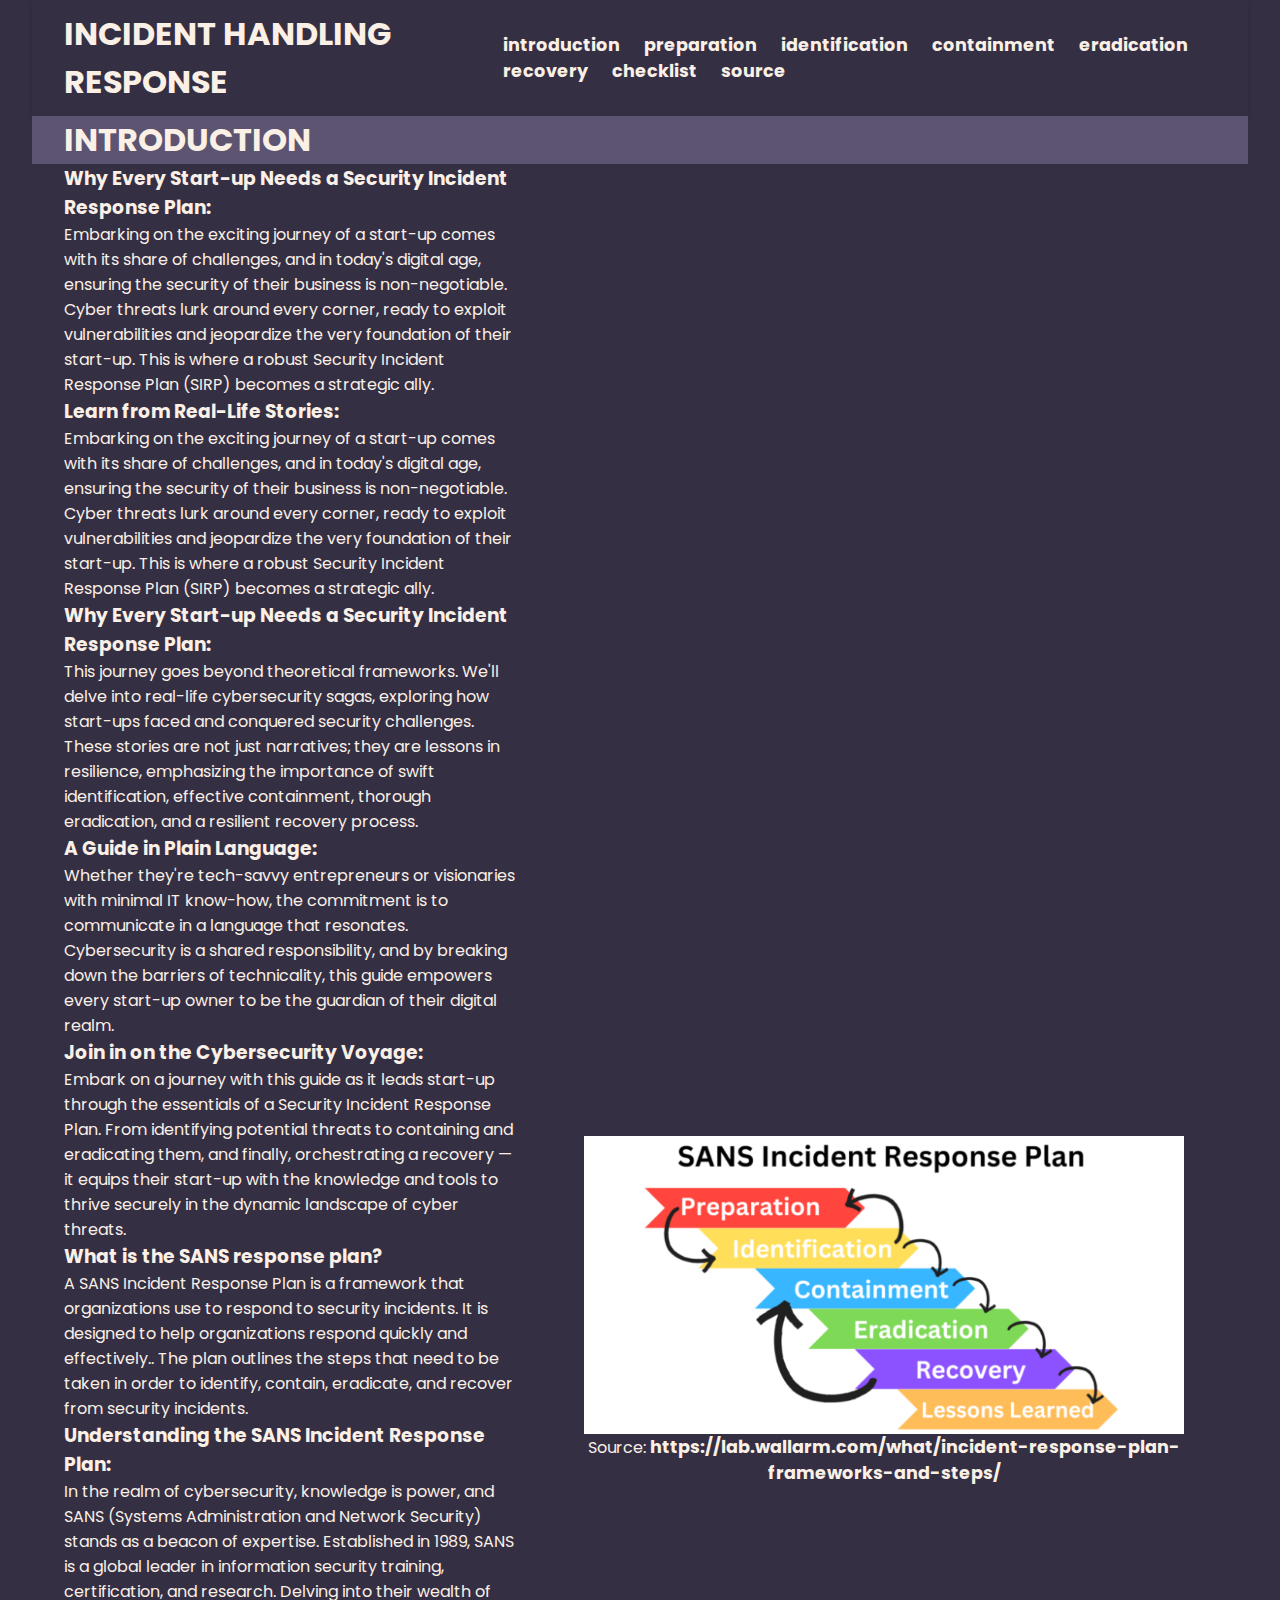
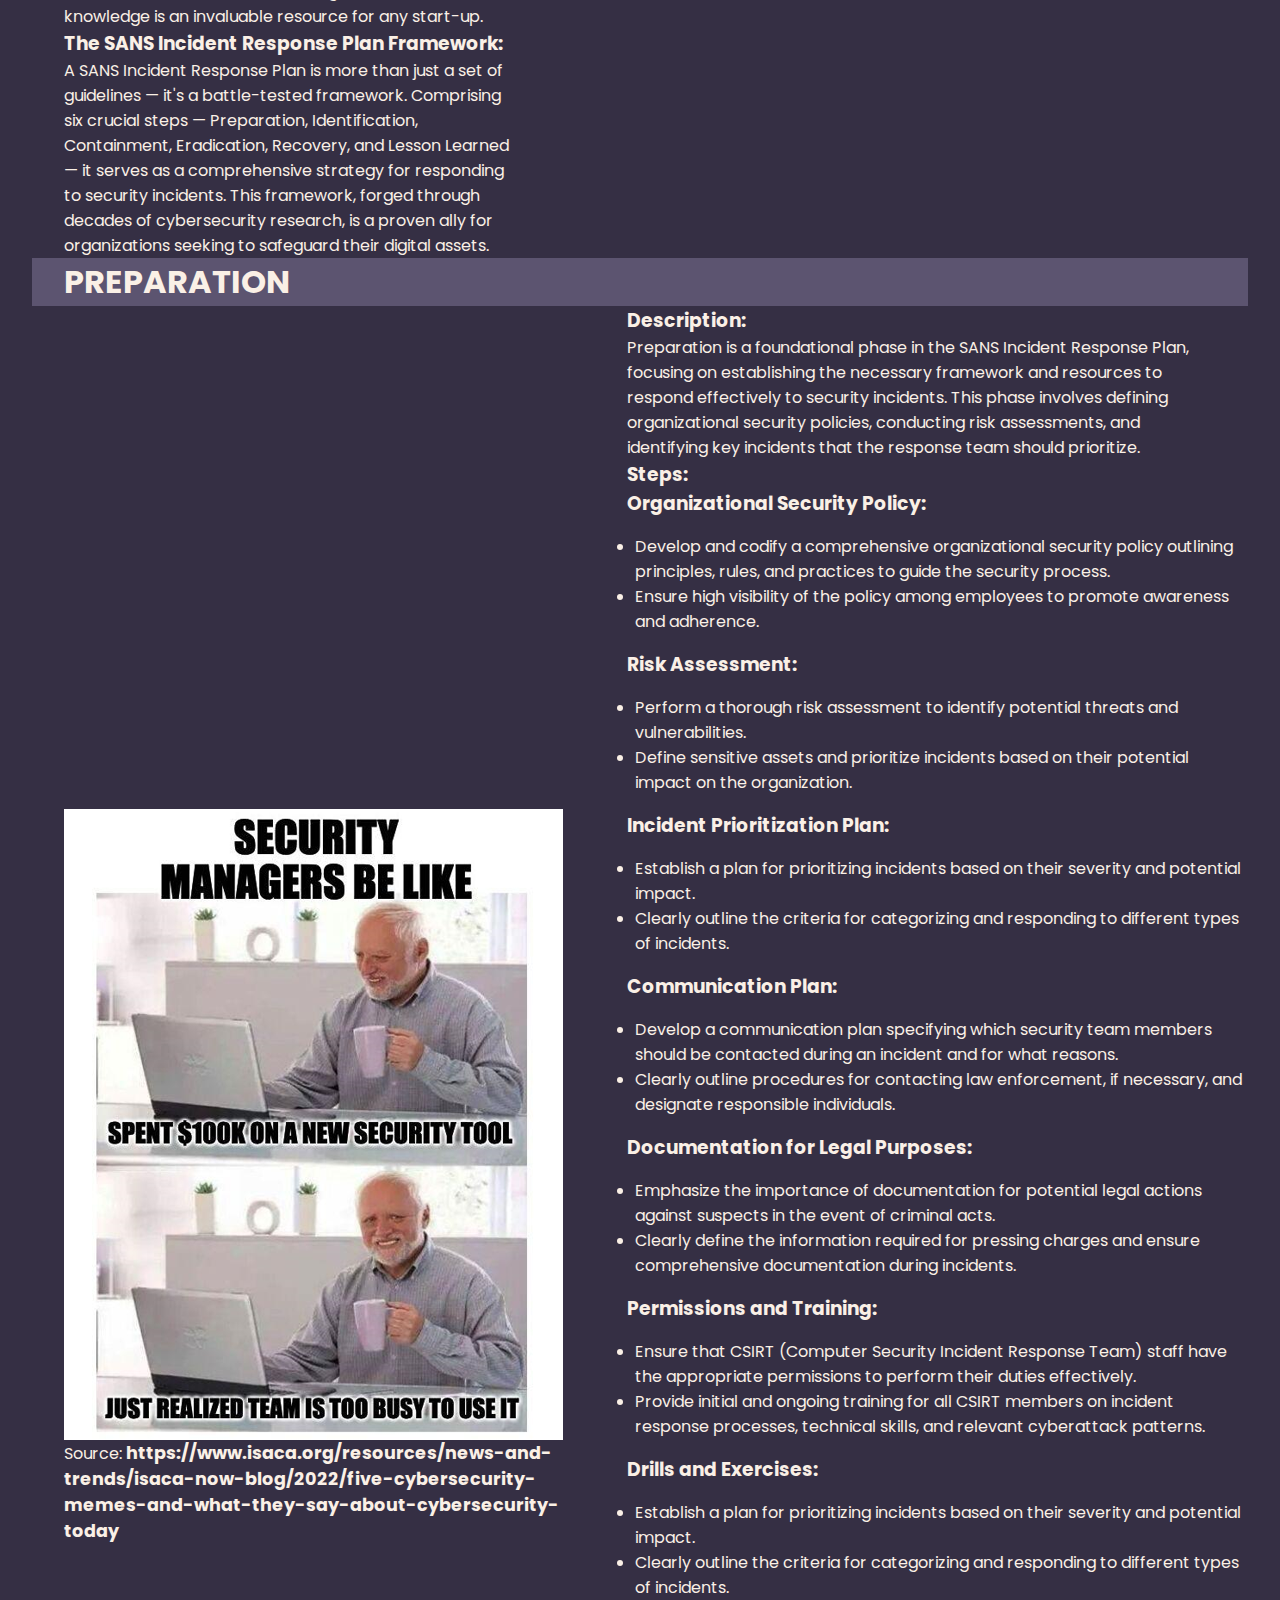
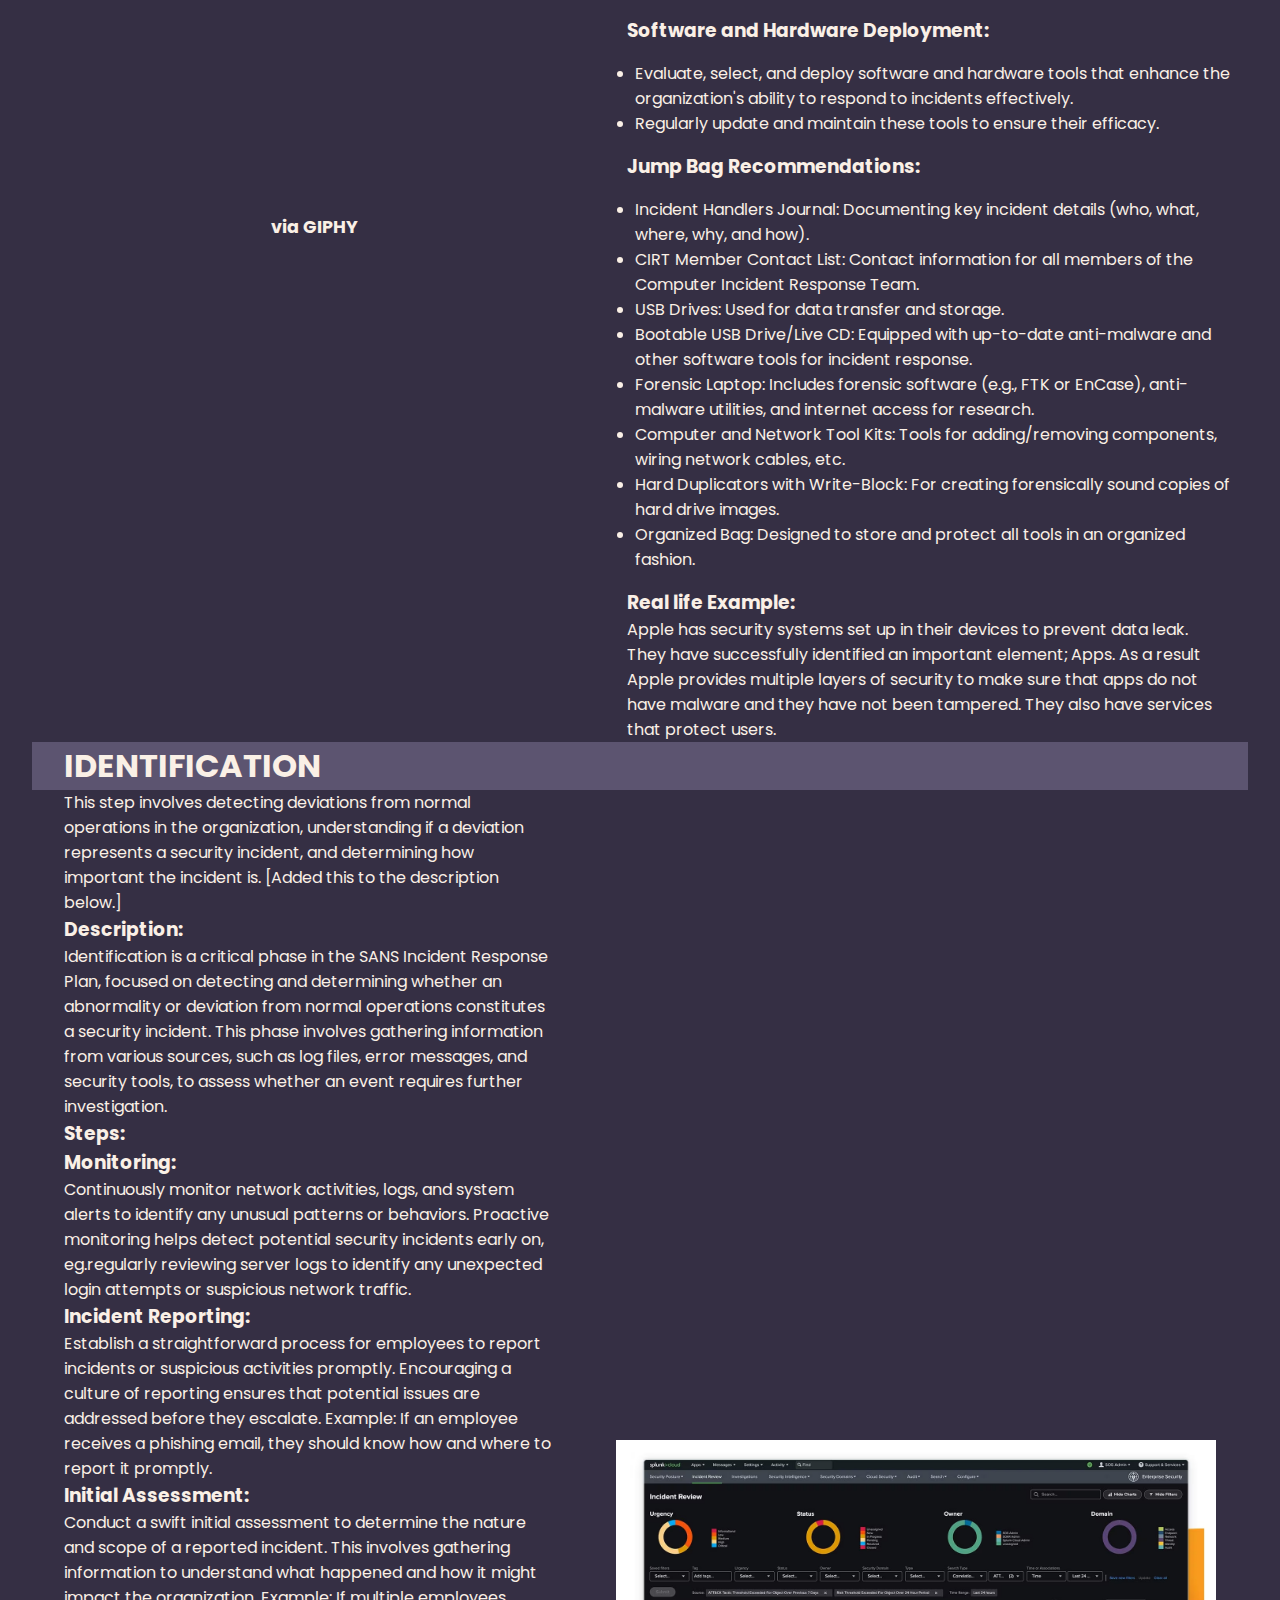
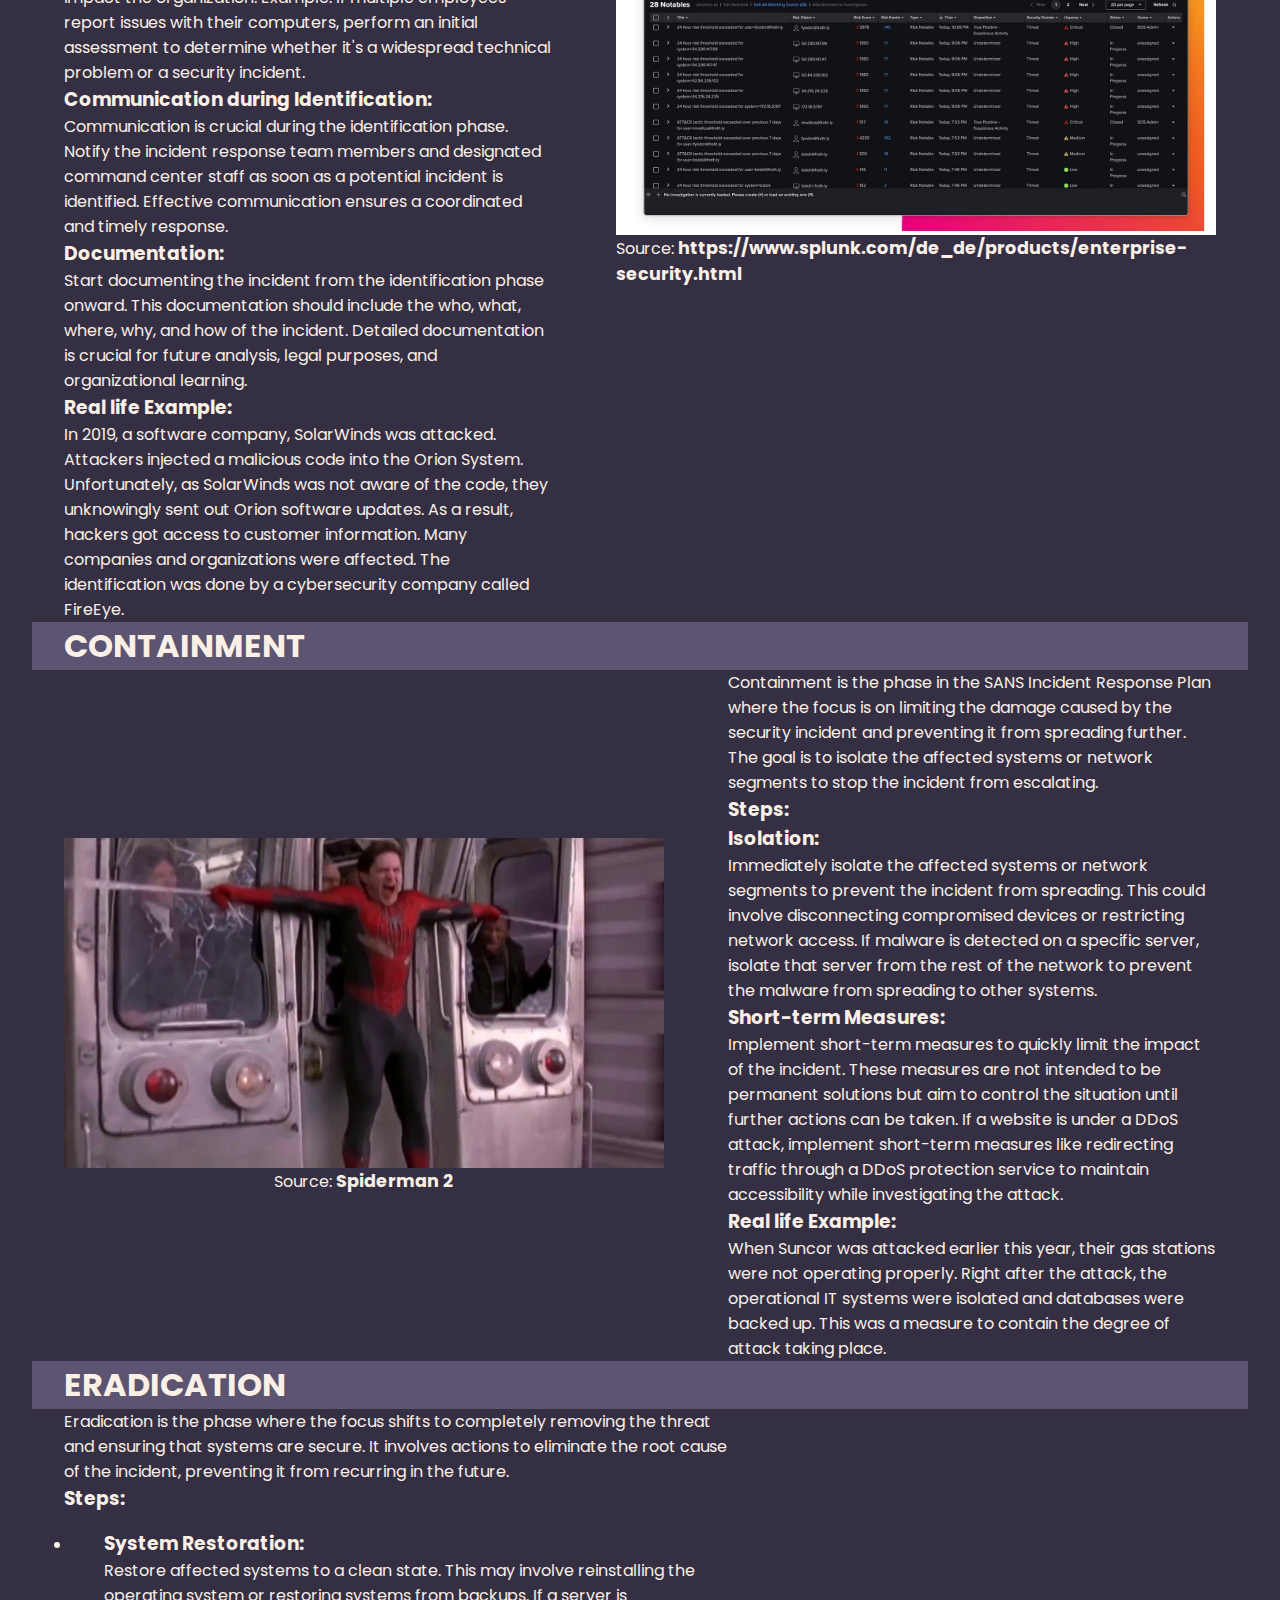
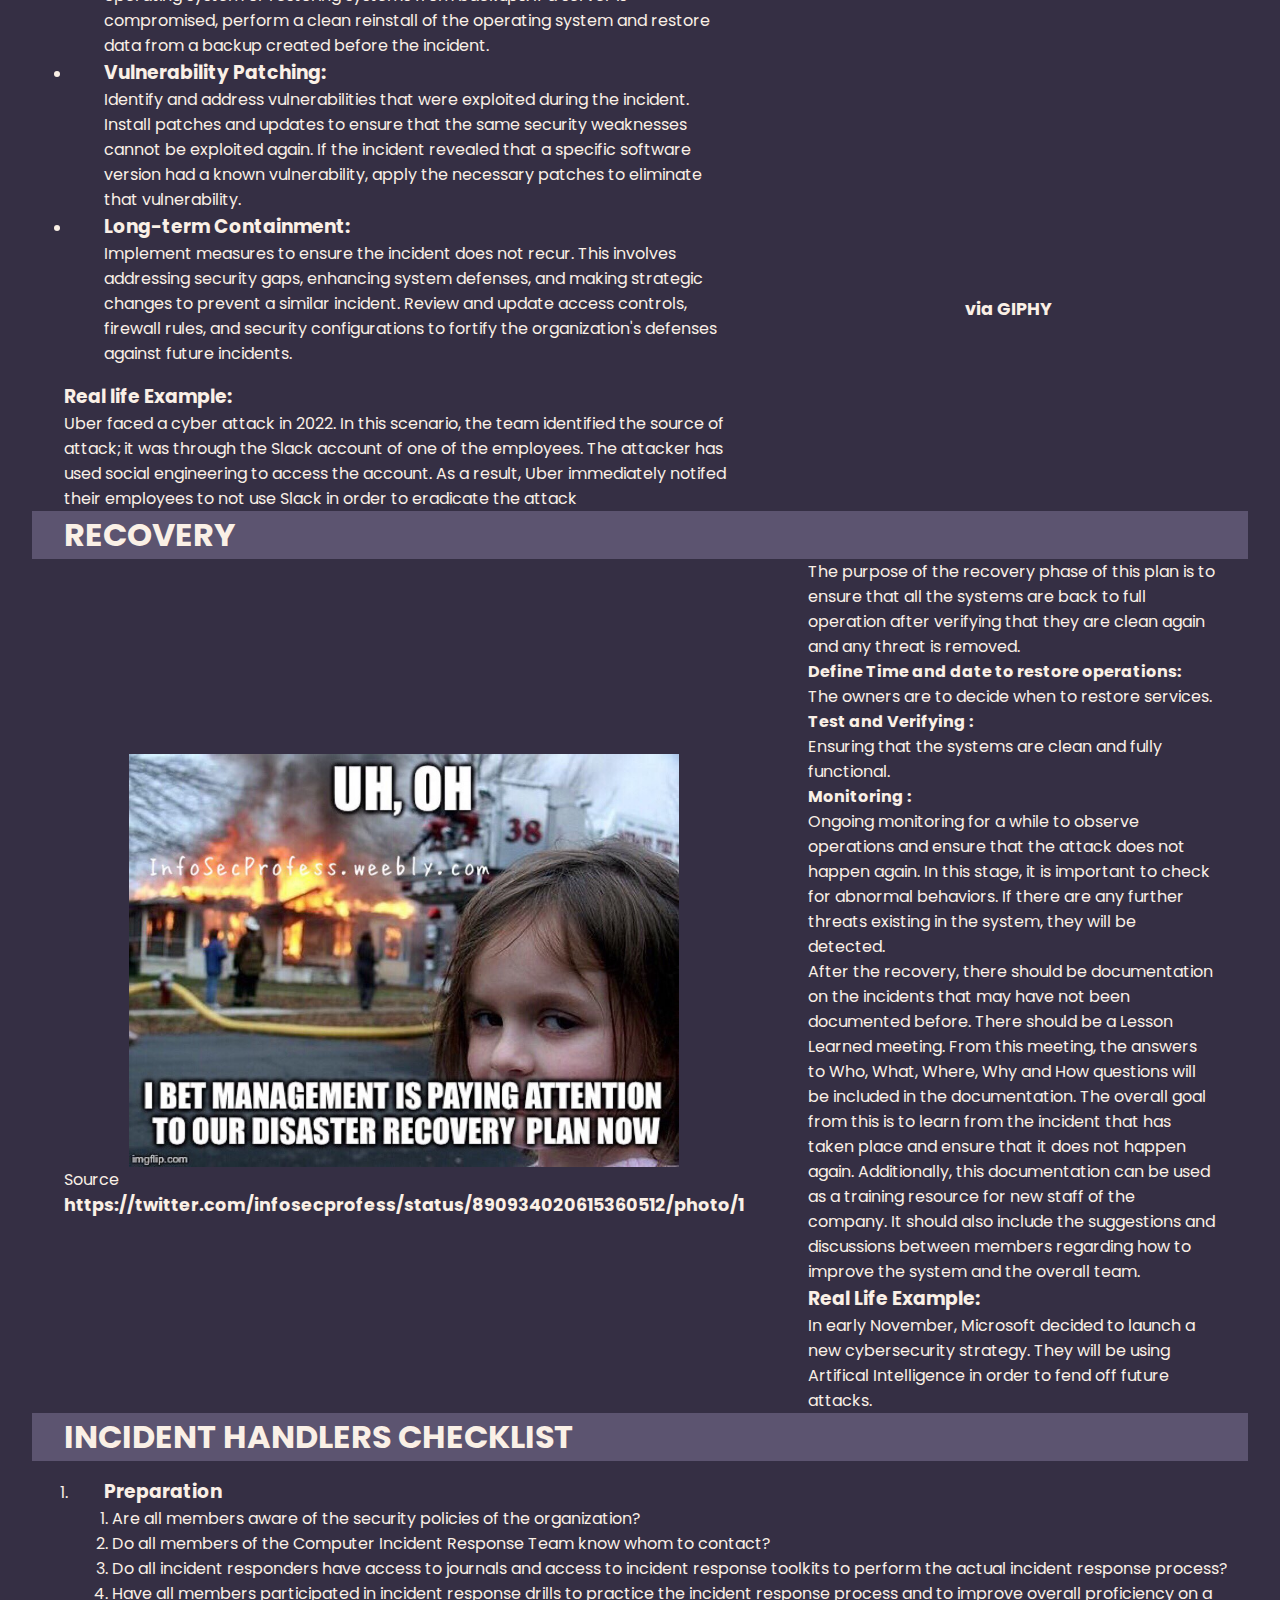
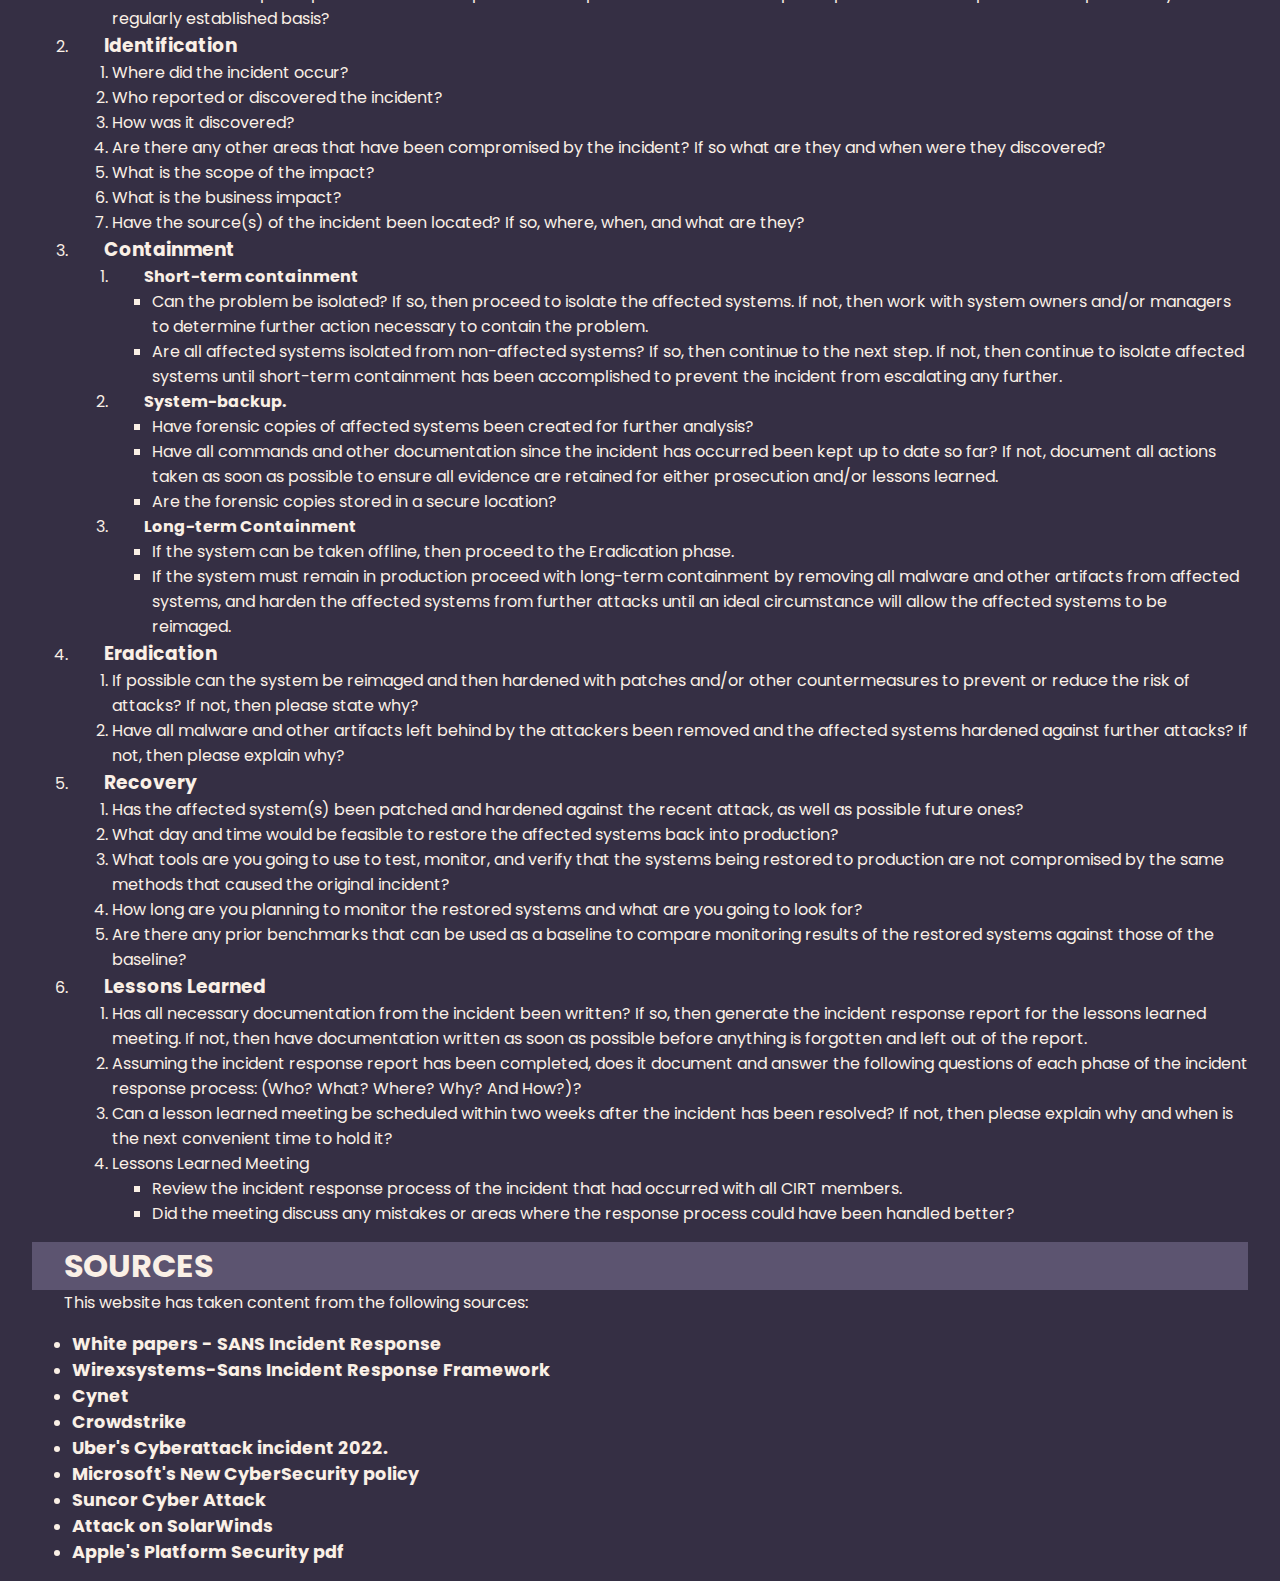
<file: index.html>
<!DOCTYPE <!DOCTYPE html>
<html>
    <head>
        <meta charset="utf-8">
        <meta http-equiv="X-UA-Compatible" content="IE=edge">
        <title>Incident Response Project</title>
        <meta name="description" content="">
        <meta name="viewport" content="width=device-width, initial-scale=1">
        <link rel="stylesheet" href="style.css">
        <link rel="stylesheet" href="https://fonts.googleapis.com/css2?family=Poppins:wght@300;400;500;600;700&display=swap">

    </head>
    </head> 
    <body>
        <nav>
            <div class="nav-container">
                <h1>INCIDENT HANDLING RESPONSE</h1>        
                <ul>
                    <li><a href="introclickbait.html" title="this is a scam, dont click">introduction</a></li>
                    <li><a href="#preparation">preparation</a></li>
                    <li><a href="#identification">identification</a></li>
                    <li><a href="#containment">containment</a></li>
                    <li><a href="#eradication">eradication</a></li>
                    <li><a href="#recovery">recovery</a></li>
                    <li><a href="#checklist">checklist</a></li>
                    <li><a href="#source">source</a></li>

                </ul>
            </div>
        </nav>
        <h1 class="titles">INTRODUCTION</h1>
        <intro id="introduction">
            <introtext>
            <h3>Why Every Start-up Needs a Security Incident Response Plan:</h3>
            <p>Embarking on the exciting journey of a start-up comes with its share of challenges, and in today's digital age, ensuring the security of their business is non-negotiable. Cyber threats lurk around every corner, ready to exploit vulnerabilities and jeopardize the very foundation of their start-up. This is where a robust Security Incident Response Plan (SIRP) becomes a strategic ally.
            </p>

            <h3>Learn from Real-Life Stories:</h3>
            <p>Embarking on the exciting journey of a start-up comes with its share of challenges, and in today's digital age, ensuring the security of their business is non-negotiable. Cyber threats lurk around every corner, ready to exploit vulnerabilities and jeopardize the very foundation of their start-up. This is where a robust Security Incident Response Plan (SIRP) becomes a strategic ally.
            </p>

            <h3>Why Every Start-up Needs a Security Incident Response Plan:</h3>
            <p>This journey goes beyond theoretical frameworks. We'll delve into real-life cybersecurity sagas, exploring how start-ups faced and conquered security challenges. These stories are not just narratives; they are lessons in resilience, emphasizing the importance of swift identification, effective containment, thorough eradication, and a resilient recovery process.
            </p>

            <h3>A Guide in Plain Language:</h3>
            <p>Whether they're tech-savvy entrepreneurs or visionaries with minimal IT know-how, the commitment is to communicate in a language that resonates. Cybersecurity is a shared responsibility, and by breaking down the barriers of technicality, this guide empowers every start-up owner to be the guardian of their digital realm.
            </p>

            <h3>Join in on the Cybersecurity Voyage:</h3>
            <p>Embark on a journey with this guide as it leads start-up through the essentials of a Security Incident Response Plan. From identifying potential threats to containing and eradicating them, and finally, orchestrating a recovery — it equips their start-up with the knowledge and tools to thrive securely in the dynamic landscape of cyber threats.
            </p>

            <h3>What is the SANS response plan?</h3>
            <p>A SANS Incident Response Plan is a framework that organizations use to respond to security incidents. It is designed to help organizations respond quickly and effectively.. The plan outlines the steps that need to be taken in order to identify, contain, eradicate, and recover from security incidents.
            </p>

            <h3>Understanding the SANS Incident Response Plan:</h3>
            <p>In the realm of cybersecurity, knowledge is power, and SANS (Systems Administration and Network Security) stands as a beacon of expertise. Established in 1989, SANS is a global leader in information security training, certification, and research. Delving into their wealth of knowledge is an invaluable resource for any start-up. 
            </p>

            <h3>The SANS Incident Response Plan Framework:</h3>
            <p>A SANS Incident Response Plan is more than just a set of guidelines — it's a battle-tested framework. Comprising six crucial steps — Preparation, Identification, Containment, Eradication, Recovery, and Lesson Learned — it serves as a comprehensive strategy for responding to security incidents. This framework, forged through decades of cybersecurity research, is a proven ally for organizations seeking to safeguard their digital assets.
            </p>
        </introtext>
        <intromediacontent>
            <iframe src="https://www.youtube.com/embed/bj2imWQ1dQw?si=9OiPybw1EBY0OtHI" title="YouTube video player" frameborder="0" allow="accelerometer; autoplay; clipboard-write; encrypted-media; gyroscope; picture-in-picture; web-share" allowfullscreen></iframe>
                
            <img class = "introimage" src="images/sans_ladder.png" />
            <p class="introsourcetext">Source: <a href="https://lab.wallarm.com/what/incident-response-plan-frameworks-and-steps/">https://lab.wallarm.com/what/incident-response-plan-frameworks-and-steps/</a></p>
        </intromediacontent>
        </intro>


        <h1 class="titles">PREPARATION</h1>
        <prep id="preparation">
            <prepmedia>
                <img src="images/prep100kimage.webp" alt="">
            <p class="prepsourcetext">Source: <a href="https://www.isaca.org/resources/news-and-trends/isaca-now-blog/2022/five-cybersecurity-memes-and-what-they-say-about-cybersecurity-today">https://www.isaca.org/resources/news-and-trends/isaca-now-blog/2022/five-cybersecurity-memes-and-what-they-say-about-cybersecurity-today</a></p>

                <iframe src="https://giphy.com/embed/xUA7bcMLhyUUtincgE" width="480" height="270" frameBorder="0" class="giphy-embed" allowFullScreen></iframe><p><a href="https://giphy.com/gifs/businessoflife-viceland-the-business-of-life-xUA7bcMLhyUUtincgE">via GIPHY</a></p>
            </prepmedia>
            <prepcontent>
            <h3>Description:</h3>
            <p>
                Preparation is a foundational phase in the SANS Incident Response Plan, focusing on establishing the necessary framework and resources to respond effectively to security incidents. This phase involves defining organizational security policies, conducting risk assessments, and identifying key incidents that the response team should prioritize.
            </p> 
            <h3>Steps:</h3>

            <h3>
                Organizational Security Policy:
            </h3>
            <ul>
                <li>
                    Develop and codify a comprehensive organizational security policy outlining principles, rules, and practices to guide the security process. 
                </li>
                <li>
                    Ensure high visibility of the policy among employees to promote awareness and adherence.
                </li>
            </ul>

            <h3>
                Risk Assessment:
            </h3>
            <ul>
                <li>
                    Perform a thorough risk assessment to identify potential threats and vulnerabilities.
                </li>
                <li>
                    Define sensitive assets and prioritize incidents based on their potential impact on the organization.
                </li>
            </ul>
            
            <h3>Incident Prioritization Plan:</h3>
            <ul>
                <li>
                    Establish a plan for prioritizing incidents based on their severity and potential impact.
                </li>
                <li>
                    Clearly outline the criteria for categorizing and responding to different types of incidents.
                </li>
            </ul>

            <h3>Communication Plan:</h3>
            <ul>
                <li>
                    Develop a communication plan specifying which security team members should be contacted during an incident and for what reasons.
                </li>
                <li>
                    Clearly outline procedures for contacting law enforcement, if necessary, and designate responsible individuals.
                </li>
            </ul>

            <h3>Documentation for Legal Purposes:</h3>
            <ul>
                <li>
                    Emphasize the importance of documentation for potential legal actions against suspects in the event of criminal acts.
                </li>
                <li>
                    Clearly define the information required for pressing charges and ensure comprehensive documentation during incidents.
                </li>
            </ul>

            <h3>Permissions and Training:</h3>
            <ul>
                <li>
                    Ensure that CSIRT (Computer Security Incident Response Team) staff have the appropriate permissions to perform their duties effectively.
                </li>
                <li>
                    Provide initial and ongoing training for all CSIRT members on incident response processes, technical skills, and relevant cyberattack patterns.
                </li>
            </ul>

            <h3>Drills and Exercises:</h3>
            <ul>
                <li>
                    Establish a plan for prioritizing incidents based on their severity and potential impact.
                </li>
                <li>
                    Clearly outline the criteria for categorizing and responding to different types of incidents.
                </li>
            </ul>

            <h3>Software and Hardware Deployment:</h3>
            <ul>
                <li>
                    Evaluate, select, and deploy software and hardware tools that enhance the organization's ability to respond to incidents effectively.
                </li>
                <li>
                    Regularly update and maintain these tools to ensure their efficacy.
                </li>
            </ul>

            <h3>Jump Bag Recommendations:</h3>
            <ul>
                <li>
                    Incident Handlers Journal: Documenting key incident details (who, what, where, why, and how).
                </li>
                <li>
                    CIRT Member Contact List: Contact information for all members of the Computer Incident Response Team.
                </li>
                <li>
                    USB Drives: Used for data transfer and storage.
                </li>
                <li>
                    Bootable USB Drive/Live CD: Equipped with up-to-date anti-malware and other software tools for incident response.
                </li>
                <li>
                    Forensic Laptop: Includes forensic software (e.g., FTK or EnCase), anti-malware utilities, and internet access for research.
                </li>
                <li>
                    Computer and Network Tool Kits: Tools for adding/removing components, wiring network cables, etc.
                </li>
                <li>
                    Hard Duplicators with Write-Block: For creating forensically sound copies of hard drive images.
                </li>
                <li>
                    Organized Bag: Designed to store and protect all tools in an organized fashion.
                </li>
            </ul>
            <h3>Real life Example: </h3>
            <p> Apple has security systems set up in their devices to prevent data leak. They have successfully identified an important element; Apps. As a result Apple provides multiple layers of security to make sure that apps do not have malware and they have not been tampered. They also have services that protect users.</p>
        </prepcontent>
        </prep>


        <h1 class="titles">IDENTIFICATION</h1>
        <iden id="identification">
            <identext>

            <p>This step involves detecting deviations from normal operations in the organization, understanding if a deviation represents a security incident, and determining how important the incident is. [Added this to the description below.]</p>
            <h3>Description:</h3>
            <p>Identification is a critical phase in the SANS Incident Response Plan, focused on detecting and determining whether an abnormality or deviation from normal operations constitutes a security incident. This phase involves gathering information from various sources, such as log files, error messages, and security tools, to assess whether an event requires further investigation.</p>

            <h3>Steps:</h3> 
            <h3>Monitoring:</h3>
            <p>Continuously monitor network activities, logs, and system alerts to identify any unusual patterns or behaviors. Proactive monitoring helps detect potential security incidents early on, eg.regularly reviewing server logs to identify any unexpected login attempts or suspicious network traffic.</p>
            <h3>Incident Reporting:</h3>
            <p>Establish a straightforward process for employees to report incidents or suspicious activities promptly. Encouraging a culture of reporting ensures that potential issues are addressed before they escalate.
            Example: If an employee receives a phishing email, they should know how and where to report it promptly.</p>

            <h3>Initial Assessment:</h3>
            <p>Conduct a swift initial assessment to determine the nature and scope of a reported incident. This involves gathering information to understand what happened and how it might impact the organization.
            Example: If multiple employees report issues with their computers, perform an initial assessment to determine whether it's a widespread technical problem or a security incident.</p>

            <h3>Communication during Identification:</h3>
            <p>Communication is crucial during the identification phase. Notify the incident response team members and designated command center staff as soon as a potential incident is identified. Effective communication ensures a coordinated and timely response.</p>

            <h3>Documentation:</h3>
            <p>Start documenting the incident from the identification phase onward. This documentation should include the who, what, where, why, and how of the incident. Detailed documentation is crucial for future analysis, legal purposes, and organizational learning.</p>

            <h3>Real life Example:</h3>
            <p> In 2019, a software company, SolarWinds was attacked. Attackers injected a malicious code into the Orion System. Unfortunately, as SolarWinds was not aware of the code, they unknowingly sent out Orion software updates. As a result, hackers got access to customer information. Many companies and organizations were affected. The identification was done by a cybersecurity company called FireEye.</p>
        </identext>
        <idenmedia>
            <iframe width="560" height="315" src="https://www.youtube.com/embed/fOPzZ61xpxU?si=-lgmAxkHkFhflJYD" title="YouTube video player" frameborder="0" allow="accelerometer; autoplay; clipboard-write; encrypted-media; gyroscope; picture-in-picture; web-share" allowfullscreen></iframe>
            <img src="images/iden_splunk.avif" alt="">
            <p>Source: <a href="https://www.splunk.com/de_de/products/enterprise-security.html">https://www.splunk.com/de_de/products/enterprise-security.html</a></p>

        </idenmedia>
        </iden>


        <h1 class="titles">CONTAINMENT</h1>
        <contain id="containment">
            <containmedia>
                <img src="images/containment.png" alt="">
                <p>Source: <a href="https://www.rottentomatoes.com/m/spiderman_2">Spiderman 2</a></p>
            </containmedia>
            <containtext>
            <p>Containment is the phase in the SANS Incident Response Plan where the focus is on limiting the damage caused by the security incident and preventing it from spreading further. The goal is to isolate the affected systems or network segments to stop the incident from escalating.</p>

            <h3>Steps:</h3>

            <h3>Isolation:</h3>
            <p>Immediately isolate the affected systems or network segments to prevent the incident from spreading. This could involve disconnecting compromised devices or restricting network access.
            If malware is detected on a specific server, isolate that server from the rest of the network to prevent the malware from spreading to other systems.
            </p>
            
            <h3>Short-term Measures:</h3>
            <p>Implement short-term measures to quickly limit the impact of the incident. These measures are not intended to be permanent solutions but aim to control the situation until further actions can be taken.
           If a website is under a DDoS attack, implement short-term measures like redirecting traffic through a DDoS protection service to maintain accessibility while investigating the attack.</p>

            <h3>Real life Example:</h3>
            <p>When Suncor was attacked earlier this year, their gas stations were not operating properly. Right after the attack, the operational IT systems were isolated and databases were backed up. This was a measure to contain the degree of attack taking place.</p>
        </containtext>
        </contain>

        <h1 class="titles">ERADICATION</h1>
        <erad id="eradication">
            <eradtext>
            <p>Eradication is the phase where the focus shifts to completely removing the threat and ensuring that systems are secure. It involves actions to eliminate the root cause of the incident, preventing it from recurring in the future.</p>
            
            <h3>Steps:</h3>
            
            <ul>
                <li>
                    <h3>System Restoration:</h3>
                    <p>Restore affected systems to a clean state. This may involve reinstalling the operating system or restoring systems from backups.
                    If a server is compromised, perform a clean reinstall of the operating system and restore data from a backup created before the incident.</p>
                </li>

                <li>
                    <h3>Vulnerability Patching:</h3>
                    <p>Identify and address vulnerabilities that were exploited during the incident. Install patches and updates to ensure that the same security weaknesses cannot be exploited again.
                    If the incident revealed that a specific software version had a known vulnerability, apply the necessary patches to eliminate that vulnerability.</p>
                </li>
                <li>
                    <h3>Long-term Containment:</h3>
                    <p>Implement measures to ensure the incident does not recur. This involves addressing security gaps, enhancing system defenses, and making strategic changes to prevent a similar incident.
                    Review and update access controls, firewall rules, and security configurations to fortify the organization's defenses against future incidents.</p>
                </li>
            </ul>
            <h3>Real life Example:</h3>
            <p>Uber faced a cyber attack in 2022. In this scenario, the team identified the source of attack; it was through the Slack account of one of the employees. The attacker has used social engineering to access the account. As a result, Uber immediately notifed their employees to not use Slack in order to eradicate the attack</p>
            </eradtext>
            <eradmedia>
                <iframe src="https://giphy.com/embed/J1uN1pPOqyPRZxThEv" width="480" height="298" frameBorder="0" class="giphy-embed" allowFullScreen></iframe><p><a href="https://giphy.com/gifs/morphin-drugs-suit-walter-white-J1uN1pPOqyPRZxThEv">via GIPHY</a></p>  
            </eradmedia>      
            
            </erad>

        <h1 class="titles">RECOVERY</h1>
        <recover id="recovery">
            <recovermedia>
                <img src="images/recovery.jpeg" alt="">
                <p>Source <a href="https://twitter.com/infosecprofess/status/890934020615360512/photo/1">https://twitter.com/infosecprofess/status/890934020615360512/photo/1</a></p>
            </recovermedia>
            <recovertext>
            <p>The purpose of the recovery phase of this plan is to ensure that all the systems are back to full operation after verifying that they are clean again and any threat is removed.</p> 

            <h4>Define Time and date to restore operations:</h4> 

            <p>The owners are to decide when to restore services. </p>

            <h4>Test and Verifying :</h4> 

            <p>Ensuring that the systems are clean and fully functional. </p>

            <h4>Monitoring :</h4>

            <p>Ongoing monitoring for a while to observe operations and ensure that the attack does not happen again. In this stage, it is important to check for abnormal behaviors. If there are any further threats existing in the system, they will be detected. </p>


            <p>After the recovery, there should be documentation on the incidents that may have not been documented before. There should be a Lesson Learned meeting. From this meeting, the answers to Who, What, Where, Why and How questions will be included in the documentation. The overall goal from this is to learn from the incident that has taken place and ensure that it does not happen again. Additionally, this documentation can be used as a training resource for new staff of the company. It should also include the suggestions and discussions between members regarding how to improve the system and the overall team.</p>
            <h3>Real Life Example:</h3>
            <p> In early November, Microsoft decided to launch a new cybersecurity strategy. They will be using Artifical Intelligence in order to fend off future attacks.</p>
        </recovertext>
        </recover>

        <h1 class="titles">INCIDENT HANDLERS CHECKLIST</h1>
        <checklist_panel id="checklist">
            <ol>
                <li>
                    <h3>Preparation</h3>
                    <ol>
                        <li>
                            Are all members aware of the security policies of the organization? 
                        </li>
                        <li>
                            Do all members of the Computer Incident Response Team know whom to contact?
                        </li>
                        <li>
                            Do all incident responders have access to journals and access to incident response toolkits to perform the actual incident response process?
                        </li>
                        <li>
                            Have all members participated in incident response drills to practice the incident response process and to improve overall proficiency on a regularly established basis?
                        </li>
                    </ol>
                </li>
                <li>
                    <h3>Identification</h3>
                    <ol>
                        <li>Where did the incident occur?</li>
                        <li>Who reported or discovered the incident?</li>
                        <li>How was it discovered?</li>
                        <li>Are there any other areas that have been compromised by the incident? If so what are they and when were they discovered?</li>
                        <li>What is the scope of the impact?</li>
                        <li>What is the business impact?</li>
                        <li>Have the source(s) of the incident been located? If so, where, when, and what are they?</li>
                    </ol>
                </li>
                <li>
                    <h3>Containment</h3>
                    <ol>
                        <li>
                            <h4>Short-term containment</h4>
                            <ul>
                                <li>
                                    Can the problem be isolated? If so, then proceed to isolate the affected systems. If not, then work with system owners and/or managers to determine further action necessary to contain the problem.
                                </li>
                                <li>
                                    Are all affected systems isolated from non-affected systems? If so, then continue to the next step. If not, then continue to isolate affected systems until short-term containment has been accomplished to prevent the incident from escalating any further.
                                </li>
                            </ul>
                        </li>
                        <li>
                            <h4>System-backup.</h4>
                            <ul>
                                <li>
                                    Have forensic copies of affected systems been created for further analysis?
                                </li>
                                <li>
                                    Have all commands and other documentation since the incident has occurred been kept up to date so far? If not, document all actions taken as soon as possible to ensure all evidence are retained for either prosecution and/or lessons learned.
                                </li>
                                <li>
                                    Are the forensic copies stored in a secure location?
                                </li>
                            </ul>
                        </li>
                        <li>
                            <h4>Long-term Containment</h4>
                            <ul>
                                <li>If the system can be taken offline, then proceed to the Eradication phase.</li>
                                <li>If the system must remain in production proceed with long-term containment by removing all malware and other artifacts from affected systems, and harden the affected systems from further attacks until an ideal circumstance will allow the affected systems to be reimaged.</li>
                            </ul>
                        </li>
                    </ol>
                </li>
                <li>
                    <h3>Eradication</h3>
                    <ol>
                        <li>If possible can the system be reimaged and then hardened with patches and/or other countermeasures to prevent or reduce the risk of attacks? If not, then please state why?</li>
                        <li>Have all malware and other artifacts left behind by the attackers been removed and the affected systems hardened against further attacks? If not, then please explain why?</li>
                    </ol>
                </li>
                <li>
                    <h3>Recovery</h3>
                    <ol>
                        <li>Has the affected system(s) been patched and hardened against the recent attack, as well as possible future ones?</li>
                        <li>What day and time would be feasible to restore the affected systems back into production?</li>
                        <li>What tools are you going to use to test, monitor, and verify that the systems being restored to production are not compromised by the same methods that caused the original incident?</li>
                        <li>How long are you planning to monitor the restored systems and what are you going to look for?</li>
                        <li>Are there any prior benchmarks that can be used as a baseline to compare monitoring results of the restored systems against those of the baseline?</li>
                    </ol>
                </li>
                <li>
                    <h3>Lessons Learned</h3>
                    <ol>
                        <li>Has all necessary documentation from the incident been written? If so, then generate the incident response report for the lessons learned meeting. If not, then have documentation written as soon as possible before anything is forgotten and left out of the report.</li>
                        <li>Assuming the incident response report has been completed, does it document and answer the following questions of each phase of the incident response process: (Who? What? Where? Why? And How?)?</li>
                        <li>Can a lesson learned meeting be scheduled within two weeks after the incident has been resolved? If not, then please explain why and when is the next convenient time to hold it?</li>
                        <li>
                            Lessons Learned Meeting
                            <ul>
                                <li>Review the incident response process of the incident that had occurred with all CIRT members.</li>
                                <li>Did the meeting discuss any mistakes or areas where the response process could have been handled better?</li>
                            </ul>
                        </li>
                    </ol>
                </li>
            </ol>
        </checklist_panel>
        <h1 class="titles">SOURCES</h1>
        <sources id="source">
            <p>This website has taken content from the following sources:</p>
            <ul>
                <li> <a href="https://www.sans.org/white-papers/33901/">White papers - SANS Incident Response</a>
                </li>
                <li><a href="https://wirexsystems.com/resource/sans-incident-response-framework/#:~:text=The%20SANS%20Incident%20R
                    esponse%20Framework%20consists%20of%20six%20steps%3A%20Preparation,incident%20and%20determining
                    %20its%20scope.">Wirexsystems-Sans Incident Response Framework</a>
                </li>
                <li><a href="https://www.cynet.com/incident-response/incident-response-sans-the-6-steps-in-depth/">Cynet</a>
                </li>
                <li>
                    <a href="https://www.crowdstrike.com/cybersecurity-101/incident-response/incident-response-steps/">Crowdstrike</a>
                </li> 
                <li>
                    <a href="https://purplesec.us/security-insights/uber-compromised-by-teenager/">Uber's Cyberattack incident 2022.</a>
                </li>  
                <li>
                    <a href="https://tech.co/news/microsoft-new-cybersecurity-strategy">Microsoft's New CyberSecurity policy</a>
                </li> 
                <li>
                    <a href="https://www.cybersecuritydive.com/news/suncor-ceo-cyberattack-recovery/691167/#:~:text=from%20your%20inbox.-,Suncor%20CEO%20says%20company%20mostly%20recovered%20from%20June%20cyberattack,and%20CEO%20Rich%20Kruger%20said.&text=Suncor%20Energy%20executives%20said%20the,operations%20since%20a%20June%20cyberattack.">Suncor Cyber Attack</a>
                </li> 
                <li>
                    <a href="https://www.techtarget.com/whatis/feature/SolarWinds-hack-explained-Everything-you-need-to-know">Attack on SolarWinds</a>
                </li>
                <li>
                    <a href="https://www.apple.com/business/docs/site/AAW_Platform_Security.pdf">Apple's Platform Security pdf</a>
                </li>
            </ul>
        </sources>
    </body>
</html>
</file>
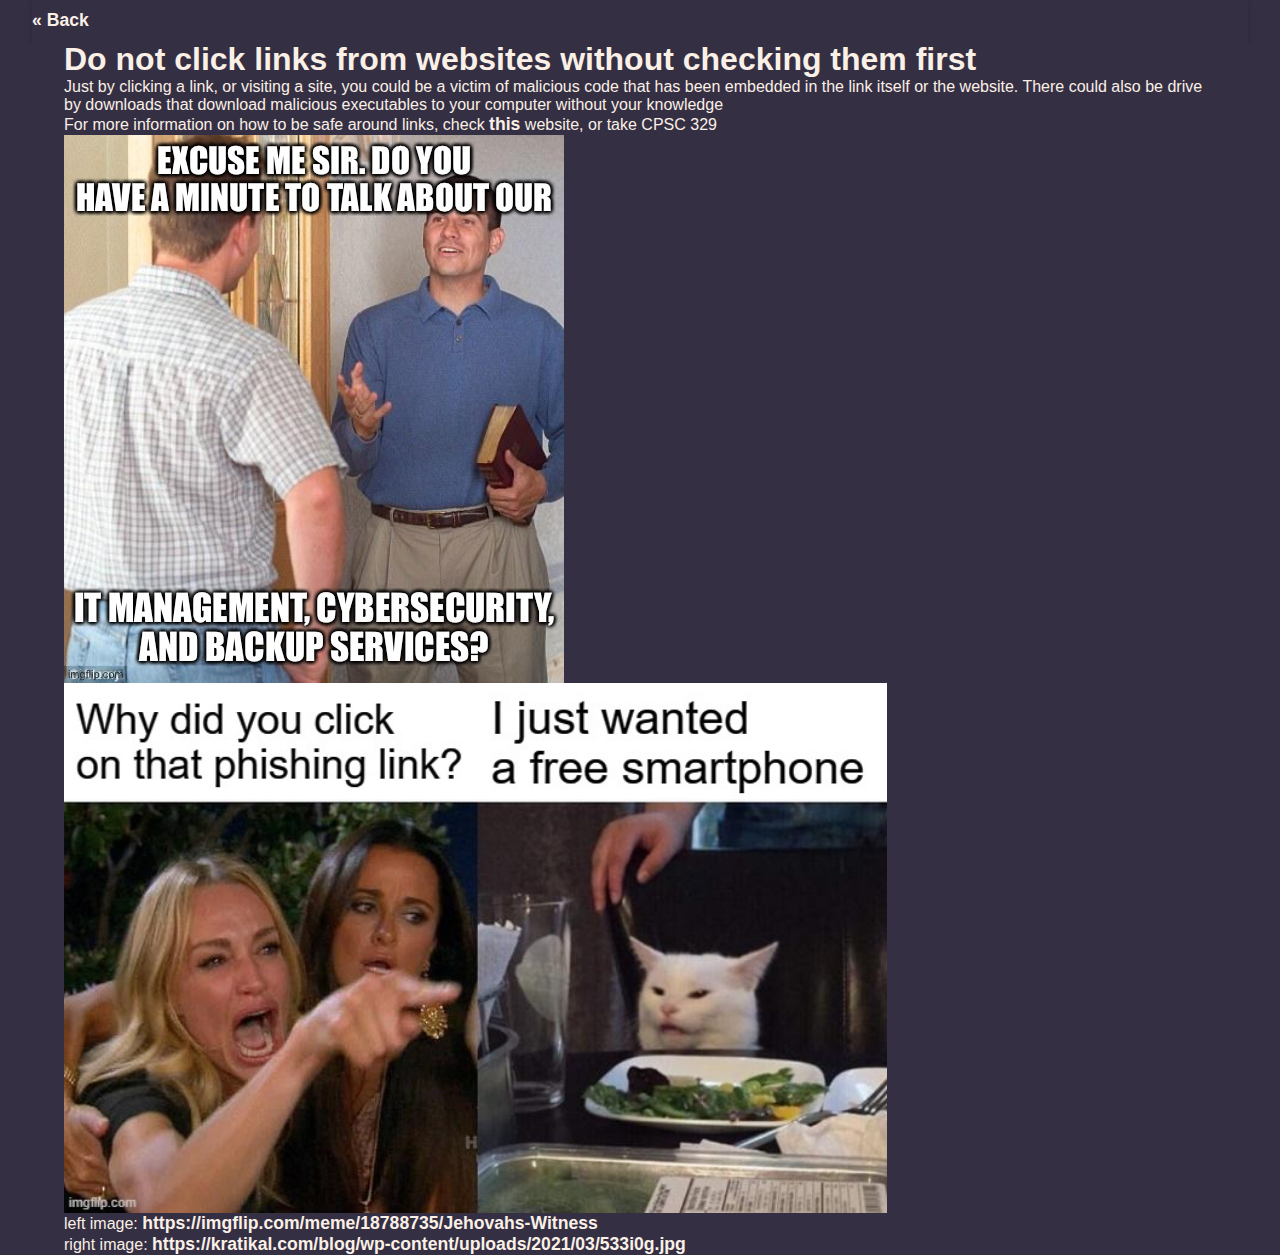
<file: introclickbait.html>
<!DOCTYPE <!DOCTYPE html>
<html>
    <head>
        <meta charset="utf-8">
        <meta http-equiv="X-UA-Compatible" content="IE=edge">
        <title>HACKER ALERT</title>
        <meta name="description" content="">
        <meta name="viewport" content="width=device-width, initial-scale=1">
        <link rel="stylesheet" href="style.css">
    </head>
    <body>
        <nav>
            <a href="index.html" class="previous" title="Back">&laquo; Back</a>
        </nav>
        <h1>
            Do not click links from websites without checking them first
        </h1>
        <p>Just by clicking a link, or visiting a site, you could be a victim of malicious code that has been embedded in the link itself or the website. There could also be drive by downloads that download malicious executables to your computer without your knowledge</p>
        <p>For more information on how to be safe around links, check <a class="introclickbaitlink" title="Dont worry, this is an actual link" href="https://www.lifewire.com/how-to-test-a-suspicious-link-without-clicking-it-2487171">this</a> website, or take CPSC 329</p>
        <img src="images/clickbaitmeme.jpg" alt="">
        <img src="images/img2.jpg" alt="" height="530">
        <p>left image: <a href="https://imgflip.com/meme/18788735/Jehovahs-Witness" class = "leftimage"> https://imgflip.com/meme/18788735/Jehovahs-Witness</a></p>
        <p>right image: <a class="rightimage" href="https://kratikal.com/blog/wp-content/uploads/2021/03/533i0g.jpg">https://kratikal.com/blog/wp-content/uploads/2021/03/533i0g.jpg</a></p>
    </body>
</html>
</file>
<file: style.css>
body, h1, h2, h3, h4, h5, h6, p, img{
    font-family: 'Poppins', sans-serif;
    margin: auto;
    background-color: #352F44;
    color: #FAF0E6;
    padding-left: 2rem;
    padding-right: 2rem;

}

nav {    
    color: #EFE1D1;
    text-align: left;
    padding: 10px 0;
    width: 100%;
    top: 0;
    box-shadow: 0 2px 5px rgba(0, 0, 0, 0.2);
}

.nav-container {
    display: flex;
    justify-content: space-between;
    align-items: center;
}


nav li {
    display: inline;
    margin-right: 20px;
}

a {
    text-decoration: none;
    color:#FAF0E6;
    font-weight: bold;
    font-size: 1.1rem;
    text-align: left;
    transition: color 0.3s ease;
}

a:hover,
a:active,
a:focus {
    color: #A78295;
}

.clickbaitbutton {
    background-color: #FAF0E6;
}

.clickbaitbutton:hover,
.clickbaitbutton:active,
.clickbaitbutton:focus 
{
    color: #A78295;
}


.introclickbaitlink {
    text-decoration: none;
    color:#FAF0E6;
    font-weight: bold;
    font-size: 1.1rem;
    text-align: left;
    transition: color 0.3s ease;
}


.introclickbaitlink:hover,
.introclickbaitlink:active,
.introclickbaitlink:focus 
{
    color: #A78295;
}

.rightimage {
    text-decoration: none;
    color:#FAF0E6;
    font-weight: bold;
    font-size: 1.1rem;
    text-align: left;
    transition: color 0.3s ease;
}

.rightimage:hover,
.rightimage:active,
.rightimage:focus {
    color: #A78295;
}

.leftimage {
    text-decoration: none;
    color:#FAF0E6;
    font-weight: bold;
    font-size: 1.1rem;
    text-align: left;
    transition: color 0.3s ease;
}

.leftimage:hover,
.leftimage:active,
.leftimage:focus {
    color: #A78295;
}

intro {
    display: flex;
    align-items: flex-start;
    justify-content: space-between;
}

introtext {
    max-width: 50%;
}

intro iframe {
    width: 600px; /* Adjust to make the video wider */
    height: 600px; /* Adjust the height accordingly */
}

intromediacontent {
    display: flex;
    flex-direction: column;
    align-items: center;
    justify-content: center;
    margin-top: auto;
    margin-bottom: auto;
    margin-right: 2rem;
}

.titles {
    /* text-align: left; */
    background-color: #5C5470;
    font-size: 2rem;
    font-weight: bold;
    /* padding: 20px;  */
}

.introsourcetext {
    text-align: center;
}

.introimage {
    max-width: 600px;
}

prep {
    display: flex;
    align-items: flex-start;
    justify-content: space-between;
}

/* prepcontent {
    max-width: 900px;
} */

prepmedia {
    display: flex;
    flex-direction: column;
    align-items: center;
    justify-content: center;
    margin-top: auto;
    margin-bottom: auto;
}

prep h1 {
    /* text-align: left; */
    background-color: #5C5470;
    font-size: 2rem;
    font-weight: bold;
    /* padding: 20px;  */
}

iden {
    display: flex;
    align-items: flex-start;
    justify-content: space-between;
}

idenmedia {
    display: flex;
    flex-direction: column;
    align-items: center;
    justify-content: center;
    margin-top: auto;
    margin-bottom: auto;
}

idenmedia img {
    max-width: 600px;
}

idenmedia iframe {
    width: 600px;
}

contain {
    display: flex;
    align-items: center;
    justify-content: space-between;
}

containmedia {
    display: flex;
    flex-direction: column;
    align-items: center;
    justify-content: center;
    margin-top: auto;
    margin-bottom: auto;
}

containmedia img {
    max-width: 600;
}

erad {
    display: flex;
    align-items: center;
    justify-content: space-between;
}

eradmedia {
    display: flex;
    flex-direction: column;
    align-items: center;
    justify-content: center;
    margin-top: auto;
    margin-bottom: auto;
    max-width: 600px;
}

recover {
    display: flex;
    align-items: center;
    justify-content: space-between;
}

recovermedia img {
    max-width: 550px;
}

recovermedia {
    display: flex;
    flex-direction: column;
    align-items: center;
    justify-content: center;
    margin-top: auto;
    margin-bottom: auto;
    
}

checklist_panel {
    display: flex;
    align-items: center;
    justify-content: space-between;
}

checklistmedia {
    display: flex;
    flex-direction: column;
    align-items: center;
    justify-content: center;
    margin-top: auto;
    margin-bottom: auto;
    
}



iden h1 {
    /* text-align: left; */
    background-color: #5C5470;
    font-size: 2rem;
    font-weight: bold;
    /* padding: 20px;  */
}

contain h1 {
    /* text-align: left; */
    background-color: #5C5470;
    font-size: 2rem;
    font-weight: bold;
    /* padding: 20px;  */
}

erad h1 {
    /* text-align: left; */
    background-color: #5C5470;
    font-size: 2rem;
    font-weight: bold;
    /* padding: 20px;  */
}

recover h1 {
    /* text-align: left; */
    background-color: #5C5470;
    font-size: 2rem;
    font-weight: bold;
    /* padding: 20px;  */
}

checklist_panel h1 {
    /* text-align: left; */
    background-color: #5C5470;
    font-size: 2rem;
    font-weight: bold;
    /* padding: 20px;  */
}
</file>
